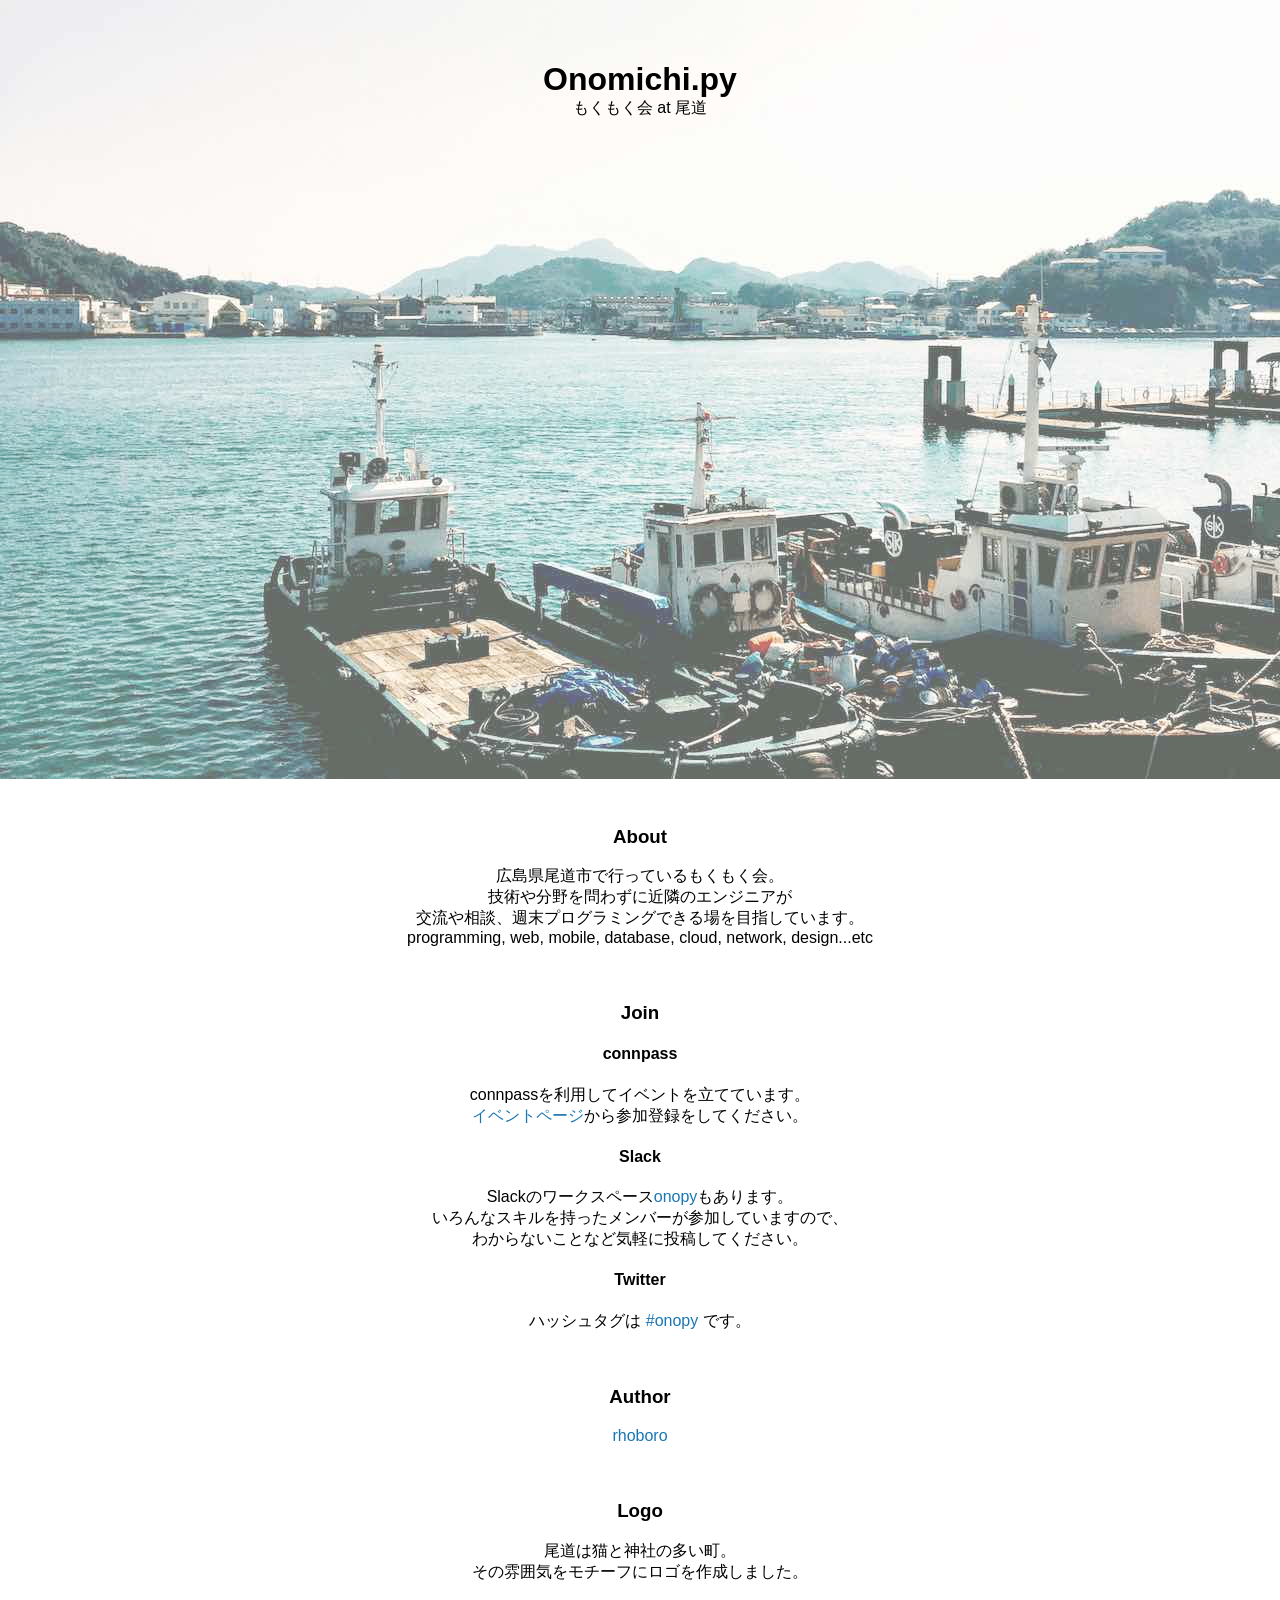
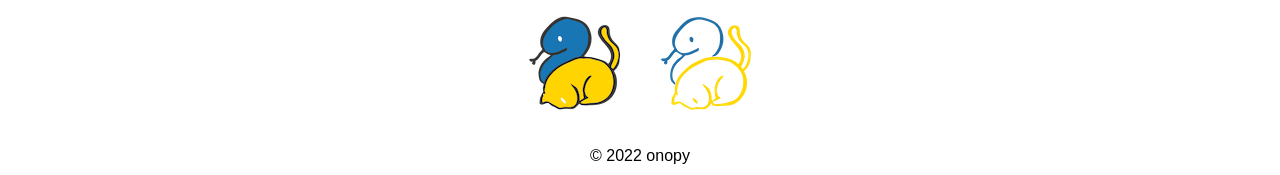
<file: index.html>
<!DOCTYPE html>
<!--
                                        ■                       
                               ■        ■      ■                
                                        ■                       
 ■■■   ■■■■    ■■■   ■■■ ■■■   ■   ■■■  ■■■■   ■     ■■■■  ■   ■
■■ ■■  ■■  ■  ■■ ■■  ■  ■■  ■  ■  ■■ ■  ■■  ■  ■     ■■  ■  ■  ■
■   ■  ■   ■  ■   ■  ■  ■   ■  ■  ■     ■   ■  ■     ■   ■  ■ ■ 
■   ■  ■   ■  ■   ■  ■  ■   ■  ■  ■     ■   ■  ■     ■   ■   ■■ 
■■ ■■  ■   ■  ■■ ■■  ■  ■   ■  ■  ■■    ■   ■  ■     ■■ ■■   ■■ 
 ■■■   ■   ■   ■■■   ■  ■   ■  ■   ■■■  ■   ■  ■  ■  ■■■■    ■  
                                                     ■      ■■  
                                                     ■      ■   
-->
<html lang="ja">
<head>
    <meta charset="utf-8">
    <meta name="viewport" content="width=device-width, initial-scale=1.0">
    <meta property="og:title" content="onomichi.py">
    <meta property="og:image" content="https://onopy.github.io/images/og-top.jpg">
    <title>onomichi.py</title>
    <link rel="icon" href="./favicon.ico">
    <link rel="stylesheet" href="css/normalize.css">
    <link rel="stylesheet" href="css/style.css">
</head>

<body>
<div class="container">
    <header class="header">
        <div class="header-image">
            <img src="./images/bg-header.jpg">
        </div>
        <div class="title-container">
            <h1 class="title center">Onomichi.py</h1>
            <p class="subtitle center">もくもく会 at 尾道</p>
        </div>
    </header>
    <div class="main center">
        <section class="about">
            <h3>About</h3>
            <p>
                広島県尾道市で行っているもくもく会。<br>
                技術や分野を問わずに近隣のエンジニアが<br>
                交流や相談、週末プログラミングできる場を目指しています。<br>
                programming, web, mobile, database, cloud, network, design...etc
            </p>
        </section>
        <section class="join">
            <h3>Join</h3>
            <div>
                <h4>connpass</h4>
                <p>
                    connpassを利用してイベントを立てています。<br>
                    <a href="https://onopy.connpass.com/event/">イベントページ</a>から参加登録をしてください。
                </p>
            </div>
            <div>
                <h4>Slack</h4>
                <p>
                    Slackのワークスペース<a href="https://join.slack.com/t/onopy/shared_invite/zt-grnskio0-6JI145XcHAXtmHD~2q07dA">onopy</a>もあります。<br>
                    いろんなスキルを持ったメンバーが参加していますので、<br>
                    わからないことなど気軽に投稿してください。
                </p>
            </div>
            <div>
                <h4>Twitter</h4>
                <p>
                    ハッシュタグは <a href="https://twitter.com/hashtag/onopy?src=hash">#onopy</a> です。
                </p>
            </div>
        </section>
        <section class="author">
            <h3>Author</h3>
            <p><a href="https://twitter.com/rhoboro">rhoboro</a></p>
        </section>
        <section class="logo">
            <h3>Logo</h3>
            <p>
                尾道は猫と神社の多い町。<br>
                その雰囲気をモチーフにロゴを作成しました。
            </p>
            <p>
                <img src="./images/logo_fill.png">
                <img src="./images/logo_line.png">
            </p>
        </section>
    </div>
    <footer>
        <div class="copyright center">©︎ 2022 onopy</div>
    </footer>
</div>
</body>
</html>
</file>
<file: css/style.css>
header {
    width: 100%;
    height: auto;
    text-align: center;
}

.container {
    text-align: center;
}

section {
    padding-top: 20px;
}

.header-image {
    overflow: hidden;
    display: inline-block;
    width: 100%;
    margin: 0 auto;
    text-align: center;
    opacity: 0.6;
}

.title-container {
    position: absolute;
    top: 40px;
    width: 100%;
    margin-left: auto;
    margin-right: auto;
    text-align: center;
}

.title {
    padding-bottom: 0;
    margin-bottom: 0;
}

.subtitle {
    padding-top: 0;
    margin-top: 0;
}

.main {
    font-family: 'Hiragino Kaku Gothic ProN', 'ヒラギノ角ゴ ProN W3', Meiryo, メイリオ, Osaka, 'MS PGothic', arial, helvetica, sans-serif;
}

.center {
    overflow: hidden;
    text-align: center;
    margin-right: auto;
    margin-left: auto;
    width: 100%;
}

a {
    color: #1876B4;
    text-decoration: none;
}

.copyright {
    padding-bottom: 10px;
}
</file>
